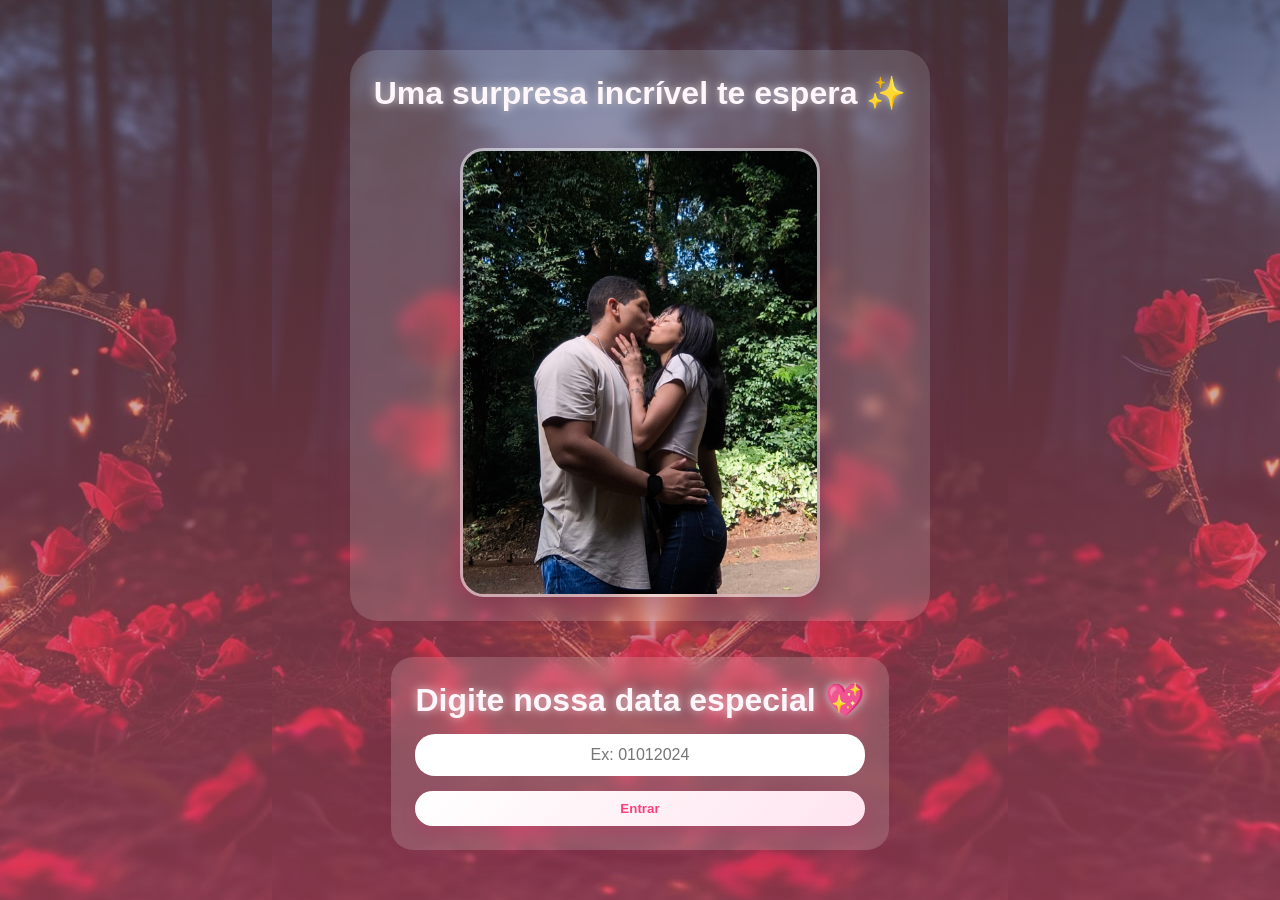
<file: index.html>
<!DOCTYPE html>
<html lang="pt-BR">
<head>
<meta charset="UTF-8">
<meta name="viewport" content="width=device-width, initial-scale=1.0">
<title>Surpresa ❤️</title>
<link rel="stylesheet" href="css/style.css">
</head>
<body class="fade">
<div class="hearts"></div>

<div class="hero">
    <h1>Uma surpresa incrível te espera ✨</h1>
    <br><br>

    <div class="capa">
        <img src="assets/img/capa.jpg" alt="Foto de capa do casal">
    </div>
</div>

<br><br>

<div class="login-container">
    <h1>Digite nossa data especial 💖</h1>
    <input type="password" id="senha" placeholder="Ex: 01012024">
    <button onclick="verificarSenha()">Entrar</button>
</div>

<script src="js/script.js"></script>
</body>
</html>
</file>
<file: css/style.css>
* {
     margin: 0;
     padding: 0;
     box-sizing: border-box;
}
 
:root {
    --rosa-1: #ff6f91;
    --rosa-2: #ff8fb1;
    --rosa-3: #ffc2d6;
    --roxo: #a855f7;
    --texto-claro: #fff7fb;
}

 body {
    font-family: 'Segoe UI', sans-serif;
        background:
        linear-gradient(rgba(131, 92, 101, 0.507), rgba(212, 86, 116, 0.616)),
        url("../assets/img/backfundo.jpg");
    
    background-position: center;
    background-attachment: fixed;
    color: var(--texto-claro);
    text-align: center;
    min-height: 100vh;
    display: flex;
    justify-content: center;
    align-items: center;
    flex-direction: column;
    padding: 24px 16px;
}

#contagem-aniversario{
    margin-top:15px;
    font-size:1.1rem;
    color:#fff;
    text-align:center;
}

 /* Fade transition */
.fade {
     animation: fadeIn 1.5s ease-in-out;
}
 
@keyframes fadeIn {
    from { opacity: 0; }
    to { opacity: 1; }
 }
 
 /* Login */
.login-container {
     display: flex;
     flex-direction: column;
     gap: 15px;
    background: rgba(255, 255, 255, 0.15);
    backdrop-filter: blur(8px);
    padding: 24px;
    border-radius: 22px;
    box-shadow: 0 10px 35px rgba(122, 29, 67, 0.25);
    z-index: 10;
}
 
input {
    padding: 12px;
     border-radius: 20px;
     border: none;
     text-align: center;
    font-size: 1rem;
    outline: 2px solid transparent;
    transition: outline-color .3s ease;
}

input:focus {
    outline-color: rgba(255, 255, 255, 0.9);
}
 
.buttons-container {
    display: flex;
    gap: 20px;
    justify-content: center;
    flex-wrap: wrap;
    margin-top: 12px;
}
 
 /* BOTÕES */
button,
.btn {
    background: linear-gradient(135deg, #fff, #ffe4ef);
    color: #ff3f7b;
    padding: 10px 22px;
    border-radius: 25px;
    text-decoration: none;
    font-weight: bold;
    border: none;
    cursor: pointer;
    box-shadow: 0 6px 14px rgba(201, 35, 98, 0.25);
    transition: all 0.3s ease;
}
 
button:hover,
.btn:hover {
    transform: translateY(-2px) scale(1.05);
    box-shadow: 0 12px 20px rgba(201, 35, 98, 0.3);
}
 
.hero {
    padding: 24px;
     position: relative;
     z-index: 10;
    background: rgba(255, 255, 255, 0.14);
    border-radius: 28px;
    backdrop-filter: blur(7px);
    box-shadow: 0 10px 35px rgba(122, 29, 67, 0.2);
    max-width: 900px;
}
 
.capa {
    width: 100%;
    max-width: 360px;
    margin: 0 auto;
    border-radius: 24px;
    overflow: hidden;
    box-shadow: 0 12px 30px rgba(95, 7, 42, 0.35);
    border: 3px solid rgba(255, 255, 255, 0.5);
}
 
.capa img {
    width: 100%;
    display: block;
    aspect-ratio: 4 / 5;
    object-fit: cover;
    transition: transform 0.5s ease;
}

.capa:hover img {
    transform: scale(1.06);
}

.galeria {
    width: min(1100px, 95vw);
    overflow: hidden;
    position: relative;
    margin: 24px auto;
    border-radius: 18px;
    padding: 10px 0;
    z-index: 10;
}

.galeria::before,
.galeria::after {
    content: "";
    position: absolute;
    top: 0;
    width: 70px;
    height: 100%;
    z-index: 2;
    pointer-events: none;
}

.galeria::before {
    left: 0;
    background: linear-gradient(to right, rgba(255, 111, 145, 0.9), transparent);
}

.galeria::after {
    right: 0;
    background: linear-gradient(to left, rgba(255, 111, 145, 0.9), transparent);
}

.galeria-track {
    display: flex;
    gap: 14px;
    width: max-content;
    animation: slideGaleria 35s linear infinite;
}

.galeria:hover .galeria-track {
    animation-play-state: paused;
}

.galeria img {
    width: 220px;
    height: 300px;
    border-radius: 16px;
    object-fit: cover;
    flex-shrink: 0;
    border: 2px solid rgba(255, 255, 255, 0.5);
    box-shadow: 0 8px 18px rgba(95, 7, 42, 0.25);
    transition: transform 0.3s ease;
    cursor: pointer;
}

.galeria img:hover {
    transform: scale(1.05);
}

@keyframes slideGaleria {
    from { transform: translateX(0); }
    to { transform: translateX(-50%); }
}
 
.hearts {
    position: fixed;
    top: 0;
    left: 0;
    width: 100%;
    height: 100%;
    overflow: hidden;
    pointer-events: none;
    z-index: 1;
}
 
.heart {

    position: absolute;
    bottom: -50px;
    font-size: 20px;
     animation: subir 10s linear infinite;
    opacity: 0.75;
}
 
@keyframes subir {
     0% {
         transform: translateY(0) scale(1);
     }
     100% {
         transform: translateY(-110vh) scale(1.5);
     }
}
 
.lightbox {
    position: fixed;
    top: 0;
    left: 0;
    width: 100%;
    height: 100%;
    background: rgba(0, 0, 0, 0.82);
    display: none;
    justify-content: center;
    align-items: center;
    z-index: 100;
}
 
.lightbox img {
    max-width: 90%;
    max-height: 90%;
    border-radius: 20px;
    border: 3px solid rgba(255, 255, 255, 0.5);
}

h1 {
    text-shadow: 0 0 10px rgba(255, 255, 255, 0.7);
}
 
#contador {
    font-size: 22px;
    margin-top: 20px;
    line-height: 1.6;
    color: #000000;
    text-shadow: 0 2px 8px rgb(255, 255, 255);
}

.biblioteca-wrapper {
    width: min(980px, 96vw);
    position: relative;
    z-index: 10;
}

.book-page {
    text-align: left;
    background: linear-gradient(145deg, #fff8fb 0%, #ffeef6 100%);
    color: #5d2744;
    border-radius: 26px;
    border: 1px solid rgba(255, 255, 255, 0.6);
    box-shadow:
        0 18px 40px rgba(93, 39, 68, 0.35),
        inset 0 0 0 1px rgba(255, 196, 218, 0.35);
    padding: clamp(20px, 4vw, 42px);
    max-height: 82vh;
    overflow: auto;
}

.book-page::before {
    content: "";
    position: sticky;
    top: 0;
    display: block;
    height: 10px;
    margin: -12px -12px 8px;
    background: repeating-linear-gradient(
        to right,
        rgba(255, 193, 218, 0.35),
        rgba(255, 193, 218, 0.35) 6px,
        rgba(255, 236, 246, 0.35) 6px,
        rgba(255, 236, 246, 0.35) 12px
    );
    border-radius: 999px;
}

.book-cover {
    text-align: center;
    padding: 18px;
    border-radius: 18px;
    margin-bottom: 22px;
    background: linear-gradient(135deg, #ffd1e4, #ffc0d9);
    color: #7c214c;
    box-shadow: 0 8px 20px rgba(124, 33, 76, 0.22);
}

.book-subtitle {
    font-size: 0.92rem;
    letter-spacing: 0.08em;
    text-transform: uppercase;
    opacity: 1.85;
}

.book-title {
    margin: 6px 0;
    color: #8f1d53;
    text-shadow: none;
}

.book-author {
    font-style: italic;
    opacity: 0.9;
}

.poema-bloco {
    margin-bottom: 22px;
    padding: 18px;
    border-radius: 16px;
    background: rgba(255, 255, 255, 0.7);
    border: 1px solid rgba(255, 191, 217, 0.55);
}

.poema-bloco h2 {
    margin-bottom: 10px;
    color: #9d1f5d;
}

.poema-texto {
    white-space: pre-line;
    line-height: 1.8;
    font-size: 1.03rem;
}

.poema-bloco .poema-texto::first-letter {
    font-size: 1.9em;
    font-weight: 700;
    color: #bf2f70;
}

.book-actions {
    display: flex;
    justify-content: center;
    margin-top: 8px;
}

@media (max-width: 768px) {
    .book-page {
        max-height: 88vh;
        padding: 16px;
    }

    .poema-texto {
        font-size: 0.98rem;
    }
}

#contador {
    font-size: 22px;
    margin-top: 20px;
    line-height: 1.6;
    min-height: 90px;
    padding: 14px 18px;
    border-radius: 18px;
    background: rgba(255, 255, 255, 0.18);
    border: 1px solid rgba(255, 255, 255, 0.35);
    box-shadow: 0 6px 16px rgba(95, 7, 42, 0.2);
}

#contador b {
    color: #ff0077;
    text-shadow: 0 2px 8px rgb(0, 0, 0);
}

.home-story {
    margin-top: 24px;
    text-align: left;
    background: rgba(255, 255, 255, 0.18);
    border: 1px solid rgba(255, 255, 255, 0.35);
    border-radius: 20px;
    padding: clamp(14px, 2.5vw, 24px);
    backdrop-filter: blur(6px);
}

.story-title {
    margin-bottom: 12px;
    color: #fff6fb;
}

.story-text {
    font-size: 1.02rem;
    line-height: 1.72;
    margin-bottom: 12px;
    color: #fff7fb;
}

.story-highlight {
    margin: 16px 0;
    padding: 12px 14px;
    border-left: 4px solid #fff;
    border-radius: 10px;
    background: rgba(255, 255, 255, 0.2);
    font-weight: 600;
    line-height: 1.6;
}

.story-footer {
    margin-top: 8px;
    text-align: center;
    color: #fff;
    text-shadow: 0 0 12px rgba(255, 255, 255, 0.65);
}

.music-player{


position:fixed;


top:20px;
right:20px;


z-index:999;


}


/* BOTÃO */


#musicToggle{


width:60px;
height:60px;


border-radius:50%;


border:none;


cursor:pointer;


background:radial-gradient(circle at 30% 30%, #000000, #494949a4);


box-shadow:
0 8px 20px rgba(0,0,0,0.4),
inset 0 3px 8px rgba(255,255,255,0.4);


position:relative;


display:flex;
align-items:center;
justify-content:center;


transition:0.3s;


}


/* efeito pressionar */


#musicToggle:active{


transform:scale(0.9);


}


/* icone */


.music-icon{


font-size:22px;
z-index:2;


}


/* disco */


.disc{


position:absolute;


width:100%;
height:100%;


border-radius:50%;


background:conic-gradient(
#ffffff20,
#ffffff00,
#ffffff20
);


opacity:0;


}


/* quando tocando */


.playing .disc{


opacity:1;


animation:spin 4s linear infinite;


}


/* animação disco */


@keyframes spin{


from{
transform:rotate(0deg);
}


to{
transform:rotate(360deg);
}


}


/* brilho */


#musicToggle::after{


content:"";


position:absolute;


top:5px;
left:10px;


width:40px;
height:15px;


background:rgba(255,255,255,0.4);


border-radius:50%;


filter:blur(4px);


}


/* BOTÃO PULSANDO */


.playing{


animation:pulse 1.2s infinite;


}


@keyframes pulse{


0%{
transform:scale(1);
}


50%{
transform:scale(1.1);
}


100%{
transform:scale(1);
}


}


/* NOTAS MUSICAIS */


.music-note{


position:absolute;


font-size:18px;


color:white;


pointer-events:none;


animation:noteFloat 2s ease-out forwards;


}


/* animação subir */


@keyframes noteFloat{


0%{
opacity:1;
transform:translateY(0) scale(1);
}


50%{
opacity:1;
transform:translateY(-40px) scale(1.2);
}


100%{
opacity:0;
transform:translateY(-80px) scale(1.4);
}


}
</file>
